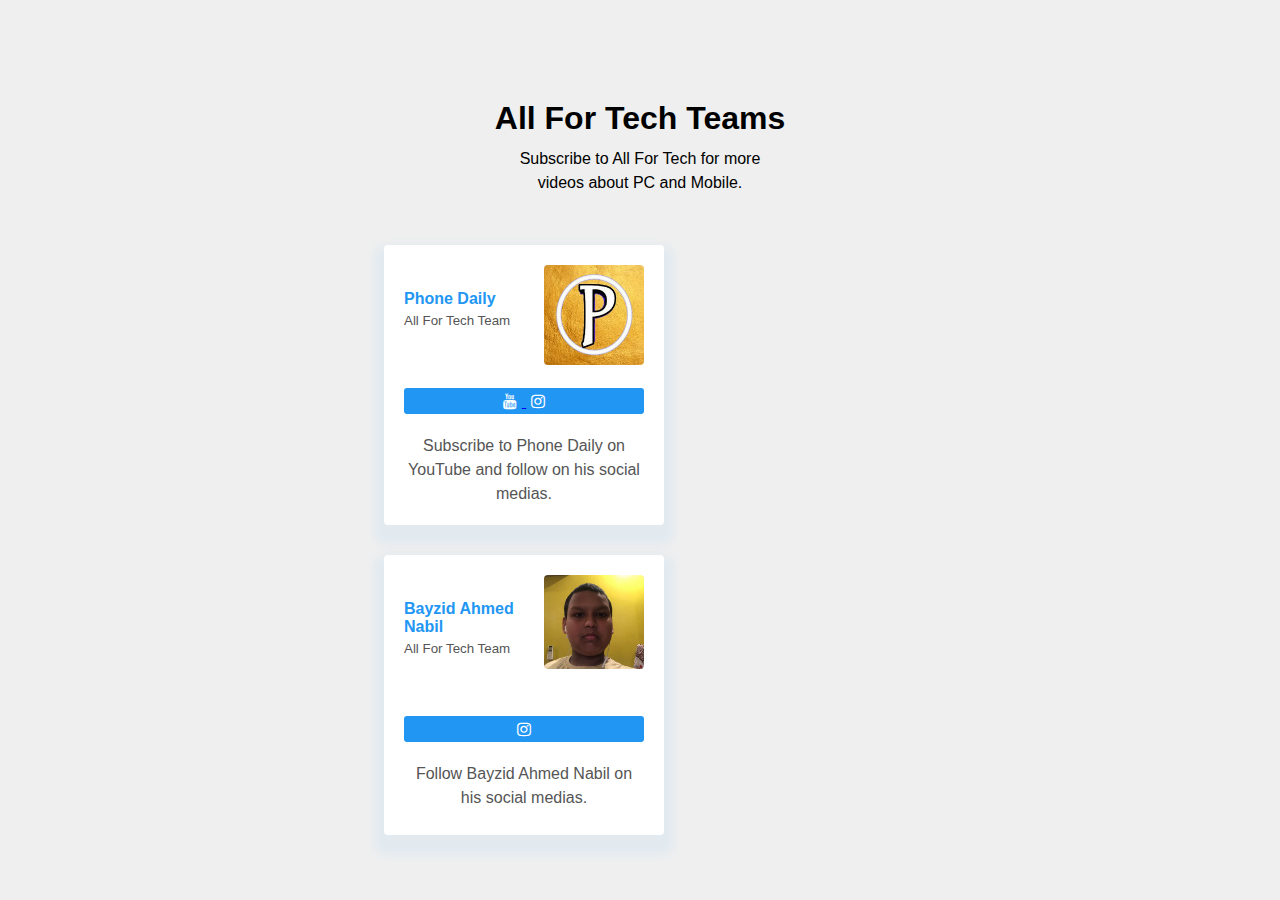
<file: All For Tech Team/index.html>
<html>
<head>
  <title>All For Tech Teams</title>
  <link rel="stylesheet" href="style.css"> 
  <link rel="stylesheet" href="https://stackpath.bootstrapcdn.com/font-awesome/4.7.0/css/font-awesome.min.css"> 
</head>  
<body>
    <div class="title-box">
        <h1>All For Tech Teams</h1>
        <p>Subscribe to All For Tech for more <br>videos about PC and Mobile.</p>
    </div>
    <div class="team-row">
        <div class="profile-box">
            <h4>Phone Daily</h4>
            <small>All For Tech Team</small>
            <img src="1.jpg">
            <div class="social-box">
               <a href="https://www.youtube.com/channel/UCEghSYBxDOwO6nlby6pHXXQ">
                <i class="fa fa-youtube"></i>
                </a>
                <a href="https://www.instagram.com/sahilahmmed443/">
                <i class="fa fa-instagram"></i>
                </a>
            </div>
            <p>Subscribe to Phone Daily on YouTube and follow on his social medias.</p>
        </div>
        <div class="profile-box">
            <h4>Bayzid Ahmed<br>Nabil</h4>
            <small>All For Tech Team</small>
            <img src="Screenshot%20(15).png">
            <div class="social-box">
               <a href="https://www.instagram.com/l.o.l_g.a.m.e.r/">
                <i class="fa fa-instagram"></i>
                </a>
            </div>
            <p>Follow Bayzid Ahmed Nabil on his social medias.</p>
        </div>
    </div>
    <style>
    *{
    margin: 0;
    padding: 0;
}
body{
    background: #efefef;
    font-family: sans-serif;
}
.title-box{
    text-align: center;
    margin: 100px auto 50px;
}
.title-box p{
    margin-top: 10px;
    line-height: 24px;
}
.profile-box{
    width: 240px;
    height: 240px;
    background: #fff;
    border-radius: 4px;
    margin-bottom: 30px;
    box-shadow: 0 10px 10px 10px rgba(115,193,255, 0.1);
    padding: 20px;
    position: relative;
    transition: background 0.5s;
}
.profile-box img{
    width: 100px;
    position: absolute;
    top: 20px;
    right: 20px;
    border-radius: 4px;
    transition: .5s;
}
.profile-box h4{
    margin-top: 25px;
    margin-bottom: 5px;
    color: #2196f3;
}
small{
    color: #555;
}
.social-box{
    background: #2196f3;
    margin: 60px auto 20px;
    text-align: center;
    border-radius: 3px;
}
.social-box .fa{
    margin: 5px;
    color: #fff;
    cursor: pointer;
}
.profile-box p{
    text-align: center;
    line-height: 24px;
    color: #555;
}
.team-row{
    display: flex;
    flex-wrap: wrap;
    justify-content: space-between;
    width:40%;
    margin: auto;
}
.profile-box img:hover{
    width: 240px;
}
.profile-box:hover{
    background: #2196f3;
}
.profile-box:hover h4{
    color: #fff;
}
.profile-box:hover p{
    color: #efefef;
}
.profile-box:hover small{
    color: #efefef;
}
.profil-box:hover .social-box{
    background: #fff
}
.profil-box:hover .social-box .fa{
    color: #2196f3;
}
    </style>
</body>    
</html>
</file>
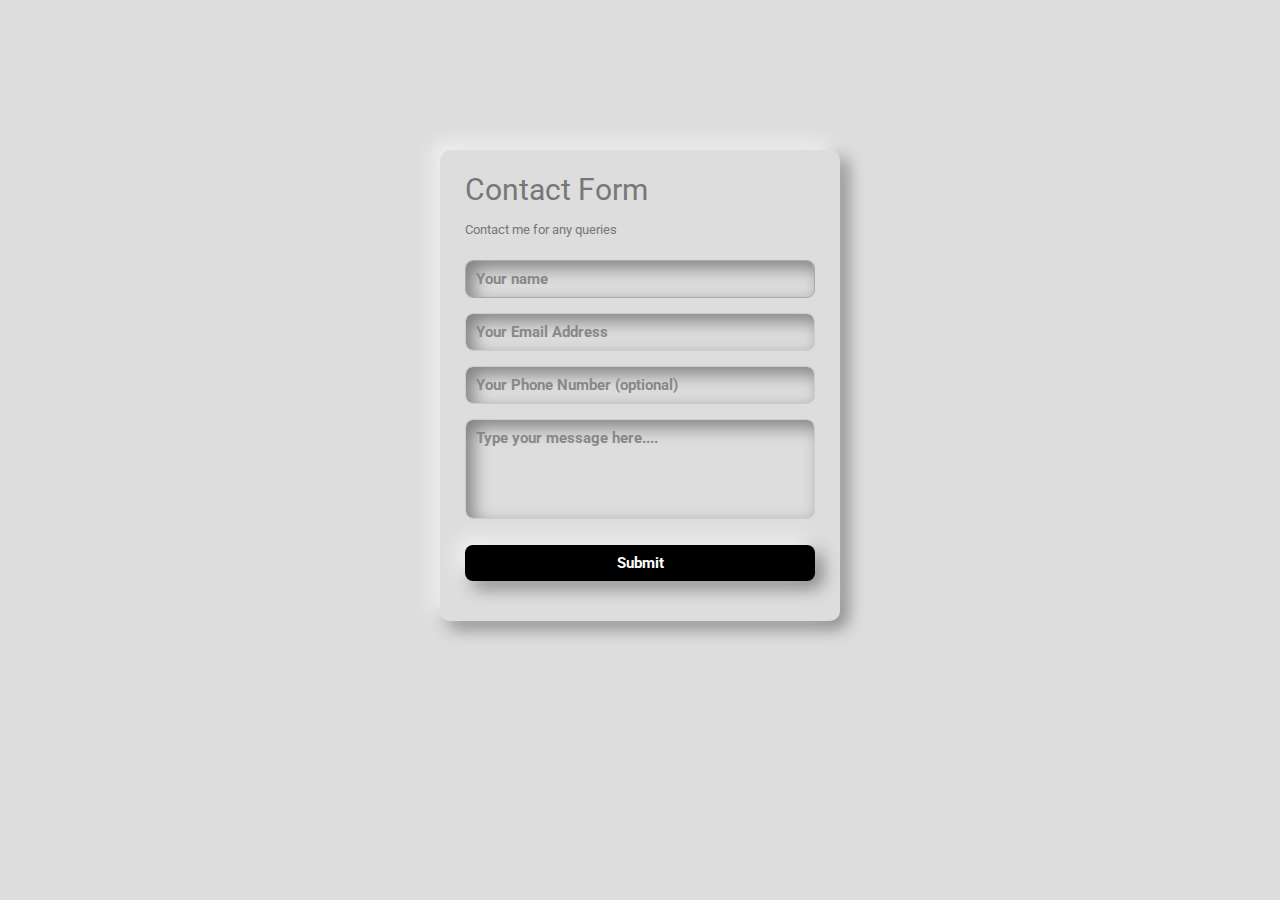
<file: contact.html>
<!DOCTYPE html>
<html lang="en">

<head>
  <meta charset="UTF-8">
  <meta name="viewport" content="width=device-width, initial-scale=1.0">
  <title>Contact</title>
  <link rel="stylesheet" href="css/contact.css" type="text/css">
</head>

<body>
  <div class="container">
    <form id="contact">
      <h3>Contact Form</h3>
      <h4>Contact me for any queries</h4>
      <fieldset>
        <input placeholder="Your name" name="name" type="text" tabindex="1" required autofocus>
      </fieldset>
      <fieldset>
        <input placeholder="Your Email Address" name="email" type="email" tabindex="2" required>
      </fieldset>
      <fieldset>
        <input placeholder="Your Phone Number (optional)" name="phoneno" type="tel" tabindex="3">
      </fieldset>
      <fieldset name="contain">
        <textarea placeholder="Type your message here...." tabindex="5" required></textarea>
      </fieldset>
      <fieldset>
        <a href="https://mdsaad41919.github.io/mdsaadvlog.github.io/">
        <button name="submit" type="submit" id="contact-submit" data-submit="...Sending">Submit</button>
          </a>
      </fieldset>
    </form>
  </div>
</body>

</html>
</file>
<file: All For Tech Team/style.css>
*{
    margin: 0;
    padding: 0;
}
body{
    background: #efefef;
    font-family: sans-serif;
}
.title-box{
    text-align: center;
    margin: 100px auto 50px;
}
.title-box p{
    margin-top: 10px;
    line-height: 24px;
}
.profile-box{
    width: 240px;
    height: 240px;
    background: #fff;
    border-radius: 4px;
    margin-bottom: 30px;
    box-shadow: 0 10px 10px 10px rgba(115,193,255, 0.1);
    padding: 20px;
    position: relative;
    transition: background 0.5s;
}
.profile-box img{
    width: 100px;
    position: absolute;
    top: 20px;
    right: 20px;
    border-radius: 4px;
    transition: .5s;
}
.profile-box h4{
    margin-top: 25px;
    margin-bottom: 5px;
    color: #2196f3;
}
small{
    color: #555;
}
.social-box{
    background: #2196f3;
    margin: 60px auto 20px;
    text-align: center;
    border-radius: 3px;
}
.social-box .fa{
    margin: 5px;
    color: #fff;
    cursor: pointer;
}
.profile-box p{
    text-align: center;
    line-height: 24px;
    color: #555;
}
.team-row{
    display: flex;
    flex-wrap: wrap;
    justify-content: space-between;
    width:40%;
    margin: auto;
}
.profile-box img:hover{
    width: 240px;
}
.profile-box:hover{
    background: #2196f3;
}
.profile-box:hover h4{
    color: #fff;
}
.profile-box:hover p{
    color: #efefef;
}
.profile-box:hover small{
    color: #efefef;
}
.profil-box:hover .social-box{
    background: #fff
}
.profil-box:hover .social-box .fa{
    color: #2196f3;
}
</file>
<file: css/contact.css>
@charset "utf-8";
/* CSS Document */
@import url(https://fonts.googleapis.com/css?family=Roboto:400,300,600,400italic);
* {
  margin: 0;
  padding: 0;
  box-sizing: border-box;
  -webkit-box-sizing: border-box;
  -moz-box-sizing: border-box;
  -webkit-font-smoothing: antialiased;
  -moz-font-smoothing: antialiased;
  -o-font-smoothing: antialiased;
  font-smoothing: antialiased;
  text-rendering: optimizeLegibility;
}

body {
  font-family: "Roboto", Helvetica, Arial, sans-serif;
  font-weight: 100;
  font-size: 12px;
  line-height: 30px;
  color: #777;
  background-color: rgb(221, 221, 221);
}

.container {
  max-width: 400px;
  width: 100%;
  margin: 0 auto;
  position: relative;
}

#contact input[type="text"],
#contact input[type="email"],
#contact input[type="tel"],
#contact input[type="url"],
#contact textarea,
#contact button[type="submit"] {
  font: 400 12px/16px "Roboto", Helvetica, Arial, sans-serif;
  background-color: transparent;
    box-shadow: -7px -7px 17px rgb(243, 243, 243), 7px 7px 17px rgb(128, 128, 128);
    font-size: 15px;
    font-weight: bold;
    padding: 5px;
    border-radius: 8px;
    border: none;
    outline: none;
}

#contact {
  padding: 25px;
  margin: 150px 0;
  background-color: rgb(221, 221, 221);
  box-shadow: -7px -7px 17px rgb(243, 243, 243), 7px 7px 17px rgb(128, 128, 128);
  border-radius: 10px;
}

#contact h3 {
  display: block;
  font-size: 30px;
  font-weight: bolder;
  margin-bottom: 10px;
}

#contact h4 {
  margin: 5px 0 15px;
  display: block;
  font-size: 13px;
  font-weight: bolder;
}

fieldset {
  border: medium none !important;
  margin: 0 0 10px;
  min-width: 100%;
  padding: 0;
  width: 100%;
}

#contact input[type="text"],
#contact input[type="email"],
#contact input[type="tel"],
#contact input[type="url"],
#contact textarea {
  width: 100%;
  border: 1px solid #ccc;
  background:transparent;
  margin: 0 0 5px;
  padding: 10px;
  box-shadow: inset 7px 7px 17px rgb(128, 128, 128);
}

#contact input[type="text"]:hover,
#contact input[type="email"]:hover,
#contact input[type="tel"]:hover,
#contact input[type="url"]:hover,
#contact textarea:hover {
  -webkit-transition: border-color 0.3s ease-in-out;
  -moz-transition: border-color 0.3s ease-in-out;
  transition: border-color 0.3s ease-in-out;
  border: 1px solid #aaa;
}

#contact textarea {
  height: 100px;
  max-width: 100%;
  resize: none;
}

#contact button[type="submit"] {
  cursor: pointer;
  width: 100%;
  border: none;
  background: #000000;
  color: #FFF;
  margin: 0 0 5px;
  padding: 10px;
  font-size: 15px;
}

#contact button[type="submit"]:hover {
  background: rgb(40, 42, 40);
  -webkit-transition: background 0.3s ease-in-out;
  -moz-transition: background 0.3s ease-in-out;
  transition: background-color 0.3s ease-in-out;
}

#contact button[type="submit"]:active {
  box-shadow: inset 0 1px 3px rgba(0, 0, 0, 0.5);
}

.copyright {
  text-align: center;
}

#contact input:focus,
#contact textarea:focus {
  outline: 0;
  border: 1px solid #aaa;
}

::-webkit-input-placeholder {
  color: #888;
}

:-moz-placeholder {
  color: #888;
}

::-moz-placeholder {
  color: #888;
}

:-ms-input-placeholder {
  color: #888;
}
</file>
